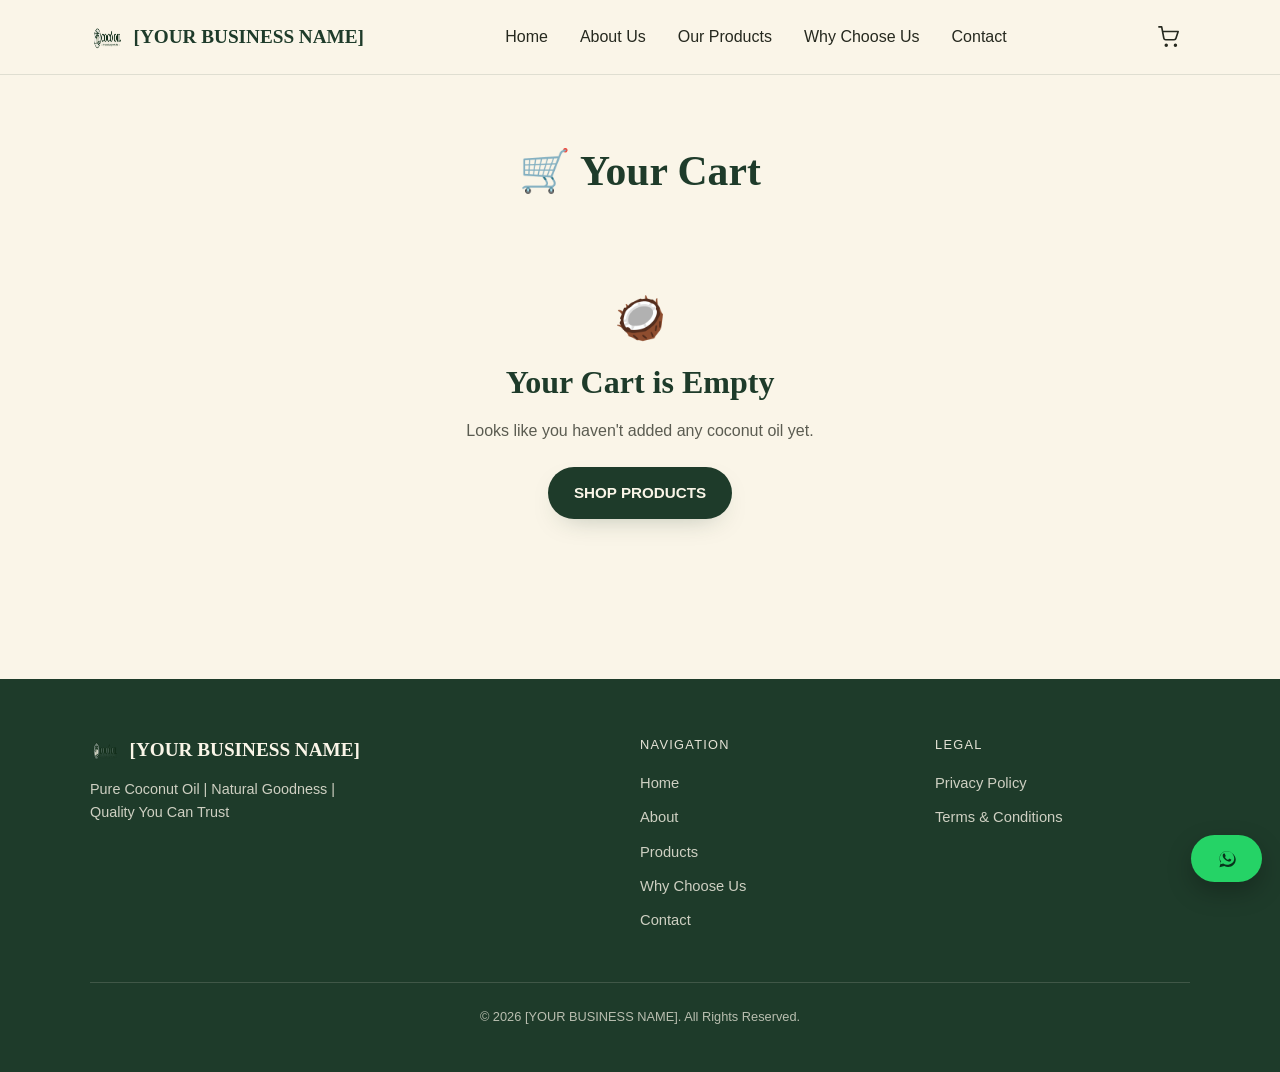
<file: coconut-oil-website/cart.html>
<!DOCTYPE html>
<html lang="en">
<head>
<meta charset="UTF-8">
<meta name="viewport" content="width=device-width, initial-scale=1">
<title>Your Cart | [YOUR BUSINESS NAME]</title>
<link rel="icon" href="images/logo.png">
<link rel="stylesheet" href="css/style.css">
</head>
<body>

<header class="site-header">
  <div class="container header-inner">
    <a href="index.html" class="logo-link">
      <img src="images/logo.png" alt="">
      <span data-business="name">[YOUR BUSINESS NAME]</span>
    </a>
    <nav class="main-nav" aria-label="Primary">
      <a href="index.html#home">Home</a>
      <a href="index.html#about">About Us</a>
      <a href="index.html#products">Our Products</a>
      <a href="index.html#why">Why Choose Us</a>
      <a href="contact.html">Contact</a>
    </nav>
    <div class="header-actions">
      <a href="cart.html" class="icon-btn" aria-label="View cart">
        <svg width="22" height="22" viewBox="0 0 24 24" fill="none" stroke="currentColor" stroke-width="1.8" stroke-linecap="round" stroke-linejoin="round" aria-hidden="true"><circle cx="9" cy="21" r="1"/><circle cx="19" cy="21" r="1"/><path d="M1 1h3l2.4 12.4a2 2 0 0 0 2 1.6h9.2a2 2 0 0 0 2-1.6L22 6H6"/></svg>
        <span class="cart-badge hidden" id="cartBadge">0</span>
      </a>
      <button class="icon-btn menu-toggle" id="menuToggle" aria-label="Open menu" aria-expanded="false">
        <svg width="22" height="22" viewBox="0 0 24 24" fill="none" stroke="currentColor" stroke-width="1.8" stroke-linecap="round" aria-hidden="true"><line x1="3" y1="6" x2="21" y2="6"/><line x1="3" y1="12" x2="21" y2="12"/><line x1="3" y1="18" x2="21" y2="18"/></svg>
      </button>
    </div>
  </div>
  <nav class="mobile-nav" id="mobileNav" aria-label="Mobile">
    <a href="index.html#home">Home</a>
    <a href="index.html#about">About Us</a>
    <a href="index.html#products">Our Products</a>
    <a href="index.html#why">Why Choose Us</a>
    <a href="contact.html">Contact</a>
  </nav>
</header>

<main class="section">
  <div class="container">
    <div class="section-heading" style="margin-bottom:2rem;">
      <h1>🛒 Your Cart</h1>
    </div>

    <!-- Shown when the cart has no items. js/cart.js toggles this. -->
    <div id="emptyCart" class="empty-state" style="display:none;">
      <div class="icon" aria-hidden="true">🥥</div>
      <h2>Your Cart is Empty</h2>
      <p>Looks like you haven't added any coconut oil yet.</p>
      <a href="index.html#products" class="btn btn-primary">SHOP PRODUCTS</a>
    </div>

    <!-- Shown when the cart has items. js/cart.js fills #cartItems and the totals. -->
    <div id="cartContent" class="cart-layout" style="display:none;">
      <div id="cartItems"></div>
      <div class="summary-card">
        <div class="summary-row"><span>Subtotal</span><span id="cartSubtotal">₹0</span></div>
        <div class="summary-row"><span>Delivery</span><span id="cartDelivery">₹0</span></div>
        <div class="summary-row total"><span>Total</span><span id="cartTotal">₹0</span></div>
        <a href="checkout.html" class="btn btn-primary btn-block" style="margin-top:1.25rem;">PROCEED TO ORDER</a>
      </div>
    </div>
  </div>
</main>

<footer class="site-footer">
  <div class="container">
    <div class="footer-grid">
      <div>
        <div class="footer-logo"><img src="images/logo.png" alt=""><span data-business="name">[YOUR BUSINESS NAME]</span></div>
        <p class="footer-tagline">Pure Coconut Oil | Natural Goodness | Quality You Can Trust</p>
        <div class="footer-social"></div>
      </div>
      <div>
        <p class="footer-heading">Navigation</p>
        <ul class="footer-links">
          <li><a href="index.html#home">Home</a></li>
          <li><a href="index.html#about">About</a></li>
          <li><a href="index.html#products">Products</a></li>
          <li><a href="index.html#why">Why Choose Us</a></li>
          <li><a href="contact.html">Contact</a></li>
        </ul>
      </div>
      <div>
        <p class="footer-heading">Legal</p>
        <ul class="footer-links">
          <li><a href="privacy-policy.html">Privacy Policy</a></li>
          <li><a href="terms.html">Terms &amp; Conditions</a></li>
        </ul>
      </div>
    </div>
    <p class="footer-bottom">© <span data-current-year></span> <span data-business="name">[YOUR BUSINESS NAME]</span>. All Rights Reserved.</p>
  </div>
</footer>

<button class="btn btn-whatsapp fab-whatsapp" data-whatsapp-generic aria-label="Chat with us on WhatsApp">
  <svg width="20" height="20" viewBox="0 0 32 32" fill="currentColor" aria-hidden="true"><path d="M16 3C9.4 3 4 8.4 4 15c0 2.4.7 4.6 1.9 6.5L4 29l7.7-1.8c1.9 1 4 1.6 6.3 1.6 6.6 0 12-5.4 12-12S22.6 3 16 3zm0 22c-2 0-3.9-.6-5.5-1.6l-.4-.2-4.6 1.1 1.1-4.4-.3-.4C5.2 17.9 4.5 16 4.5 15c0-6.3 5.2-11.5 11.5-11.5S27.5 8.7 27.5 15 22.3 25 16 25zm6.3-8.4c-.3-.2-2-1-2.3-1.1-.3-.1-.5-.2-.8.2-.2.3-.9 1.1-1.1 1.3-.2.2-.4.3-.7.1-.3-.2-1.4-.5-2.7-1.6-1-.9-1.7-2-1.9-2.3-.2-.3 0-.5.2-.7.2-.2.3-.4.5-.6.2-.2.2-.4.3-.6.1-.2 0-.5 0-.7-.1-.2-.8-2-1.1-2.7-.3-.7-.6-.6-.8-.6h-.7c-.2 0-.6.1-.9.4-.3.3-1.2 1.2-1.2 2.9s1.2 3.4 1.4 3.6c.2.3 2.4 3.7 5.8 5.1.8.3 1.4.6 1.9.7.8.3 1.5.2 2.1.1.6-.1 2-.8 2.2-1.6.3-.8.3-1.5.2-1.6-.1-.2-.3-.3-.6-.4z"/></svg>
  <span class="visually-hidden">WhatsApp Us</span>
</button>

<div class="toast" id="toast" role="status" aria-live="polite"></div>

<script src="js/products.js"></script>
<script src="js/cart.js"></script>
<script src="js/main.js"></script>
</body>
</html>
</file>
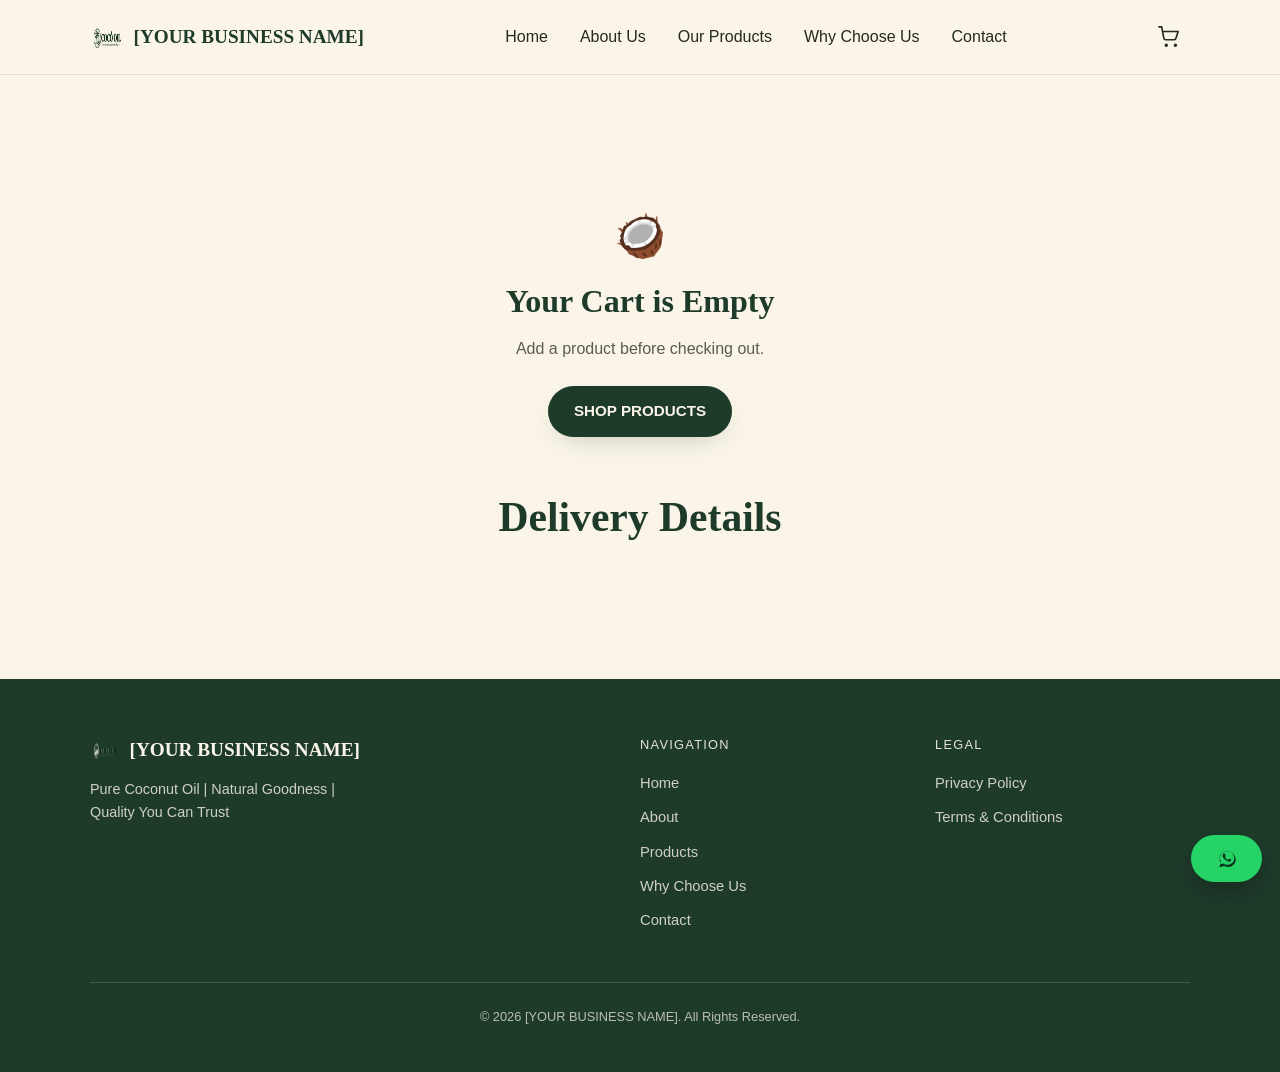
<file: coconut-oil-website/checkout.html>
<!DOCTYPE html>
<html lang="en">
<head>
<meta charset="UTF-8">
<meta name="viewport" content="width=device-width, initial-scale=1">
<title>Checkout | [YOUR BUSINESS NAME]</title>
<link rel="icon" href="images/logo.png">
<link rel="stylesheet" href="css/style.css">
</head>
<body>

<header class="site-header">
  <div class="container header-inner">
    <a href="index.html" class="logo-link">
      <img src="images/logo.png" alt="">
      <span data-business="name">[YOUR BUSINESS NAME]</span>
    </a>
    <nav class="main-nav" aria-label="Primary">
      <a href="index.html#home">Home</a>
      <a href="index.html#about">About Us</a>
      <a href="index.html#products">Our Products</a>
      <a href="index.html#why">Why Choose Us</a>
      <a href="contact.html">Contact</a>
    </nav>
    <div class="header-actions">
      <a href="cart.html" class="icon-btn" aria-label="View cart">
        <svg width="22" height="22" viewBox="0 0 24 24" fill="none" stroke="currentColor" stroke-width="1.8" stroke-linecap="round" stroke-linejoin="round" aria-hidden="true"><circle cx="9" cy="21" r="1"/><circle cx="19" cy="21" r="1"/><path d="M1 1h3l2.4 12.4a2 2 0 0 0 2 1.6h9.2a2 2 0 0 0 2-1.6L22 6H6"/></svg>
        <span class="cart-badge hidden" id="cartBadge">0</span>
      </a>
      <button class="icon-btn menu-toggle" id="menuToggle" aria-label="Open menu" aria-expanded="false">
        <svg width="22" height="22" viewBox="0 0 24 24" fill="none" stroke="currentColor" stroke-width="1.8" stroke-linecap="round" aria-hidden="true"><line x1="3" y1="6" x2="21" y2="6"/><line x1="3" y1="12" x2="21" y2="12"/><line x1="3" y1="18" x2="21" y2="18"/></svg>
      </button>
    </div>
  </div>
  <nav class="mobile-nav" id="mobileNav" aria-label="Mobile">
    <a href="index.html#home">Home</a>
    <a href="index.html#about">About Us</a>
    <a href="index.html#products">Our Products</a>
    <a href="index.html#why">Why Choose Us</a>
    <a href="contact.html">Contact</a>
  </nav>
</header>

<main class="section">
  <div class="container" style="max-width:640px;">

    <!-- Shown if someone reaches checkout with an empty cart -->
    <div id="checkoutEmptyNotice" class="empty-state" style="display:none;">
      <div class="icon" aria-hidden="true">🥥</div>
      <h2>Your Cart is Empty</h2>
      <p>Add a product before checking out.</p>
      <a href="index.html#products" class="btn btn-primary">SHOP PRODUCTS</a>
    </div>

    <div class="section-heading" style="margin-bottom:2rem;">
      <h1>Delivery Details</h1>
    </div>

    <form id="checkoutForm" novalidate class="form-grid">
      <div class="field" data-field="name">
        <label for="cf-name">Name</label>
        <input id="cf-name" name="name" type="text" autocomplete="name">
        <p class="error-message">Please enter your name.</p>
      </div>

      <div class="form-row-2">
        <div class="field" data-field="mobile">
          <label for="cf-mobile">Mobile Number</label>
          <input id="cf-mobile" name="mobile" type="tel" inputmode="numeric" autocomplete="tel">
          <p class="error-message">Enter a valid 10-digit mobile number.</p>
        </div>
        <div class="field" data-field="whatsapp">
          <label for="cf-whatsapp">WhatsApp Number</label>
          <input id="cf-whatsapp" name="whatsapp" type="tel" inputmode="numeric" autocomplete="tel" placeholder="Same as mobile, if applicable">
          <p class="error-message">Enter a valid WhatsApp number.</p>
        </div>
      </div>

      <div class="field" data-field="address">
        <label for="cf-address">Address</label>
        <textarea id="cf-address" name="address" rows="2" autocomplete="street-address"></textarea>
        <p class="error-message">Please enter your delivery address.</p>
      </div>

      <div class="form-row-2">
        <div class="field" data-field="city">
          <label for="cf-city">City</label>
          <input id="cf-city" name="city" type="text" autocomplete="address-level2">
          <p class="error-message">Please enter your city.</p>
        </div>
        <div class="field" data-field="pin">
          <label for="cf-pin">PIN Code</label>
          <input id="cf-pin" name="pin" type="text" inputmode="numeric" autocomplete="postal-code">
          <p class="error-message">Enter a valid 6-digit PIN code.</p>
        </div>
      </div>

      <div class="field" data-field="note">
        <label for="cf-note">Additional Note (optional)</label>
        <textarea id="cf-note" name="note" rows="2"></textarea>
      </div>

      <button type="submit" class="btn btn-whatsapp btn-block">💬 PLACE ORDER ON WHATSAPP</button>
    </form>

    <!-- Shown after the WhatsApp link has been opened -->
    <div id="checkoutSuccess" class="success-state" style="display:none;">
      <div class="icon" aria-hidden="true">🥥</div>
      <h2>Order Ready!</h2>
      <p>Your order details have been prepared in WhatsApp. Please press Send to submit your order.</p>
      <a href="index.html#products" class="btn btn-primary">BACK TO SHOP</a>
    </div>

  </div>
</main>

<footer class="site-footer">
  <div class="container">
    <div class="footer-grid">
      <div>
        <div class="footer-logo"><img src="images/logo.png" alt=""><span data-business="name">[YOUR BUSINESS NAME]</span></div>
        <p class="footer-tagline">Pure Coconut Oil | Natural Goodness | Quality You Can Trust</p>
        <div class="footer-social"></div>
      </div>
      <div>
        <p class="footer-heading">Navigation</p>
        <ul class="footer-links">
          <li><a href="index.html#home">Home</a></li>
          <li><a href="index.html#about">About</a></li>
          <li><a href="index.html#products">Products</a></li>
          <li><a href="index.html#why">Why Choose Us</a></li>
          <li><a href="contact.html">Contact</a></li>
        </ul>
      </div>
      <div>
        <p class="footer-heading">Legal</p>
        <ul class="footer-links">
          <li><a href="privacy-policy.html">Privacy Policy</a></li>
          <li><a href="terms.html">Terms &amp; Conditions</a></li>
        </ul>
      </div>
    </div>
    <p class="footer-bottom">© <span data-current-year></span> <span data-business="name">[YOUR BUSINESS NAME]</span>. All Rights Reserved.</p>
  </div>
</footer>

<button class="btn btn-whatsapp fab-whatsapp" data-whatsapp-generic aria-label="Chat with us on WhatsApp">
  <svg width="20" height="20" viewBox="0 0 32 32" fill="currentColor" aria-hidden="true"><path d="M16 3C9.4 3 4 8.4 4 15c0 2.4.7 4.6 1.9 6.5L4 29l7.7-1.8c1.9 1 4 1.6 6.3 1.6 6.6 0 12-5.4 12-12S22.6 3 16 3zm0 22c-2 0-3.9-.6-5.5-1.6l-.4-.2-4.6 1.1 1.1-4.4-.3-.4C5.2 17.9 4.5 16 4.5 15c0-6.3 5.2-11.5 11.5-11.5S27.5 8.7 27.5 15 22.3 25 16 25zm6.3-8.4c-.3-.2-2-1-2.3-1.1-.3-.1-.5-.2-.8.2-.2.3-.9 1.1-1.1 1.3-.2.2-.4.3-.7.1-.3-.2-1.4-.5-2.7-1.6-1-.9-1.7-2-1.9-2.3-.2-.3 0-.5.2-.7.2-.2.3-.4.5-.6.2-.2.2-.4.3-.6.1-.2 0-.5 0-.7-.1-.2-.8-2-1.1-2.7-.3-.7-.6-.6-.8-.6h-.7c-.2 0-.6.1-.9.4-.3.3-1.2 1.2-1.2 2.9s1.2 3.4 1.4 3.6c.2.3 2.4 3.7 5.8 5.1.8.3 1.4.6 1.9.7.8.3 1.5.2 2.1.1.6-.1 2-.8 2.2-1.6.3-.8.3-1.5.2-1.6-.1-.2-.3-.3-.6-.4z"/></svg>
  <span class="visually-hidden">WhatsApp Us</span>
</button>

<div class="toast" id="toast" role="status" aria-live="polite"></div>

<script src="js/products.js"></script>
<script src="js/cart.js"></script>
<script src="js/main.js"></script>
<script src="js/checkout.js"></script>
</body>
</html>
</file>
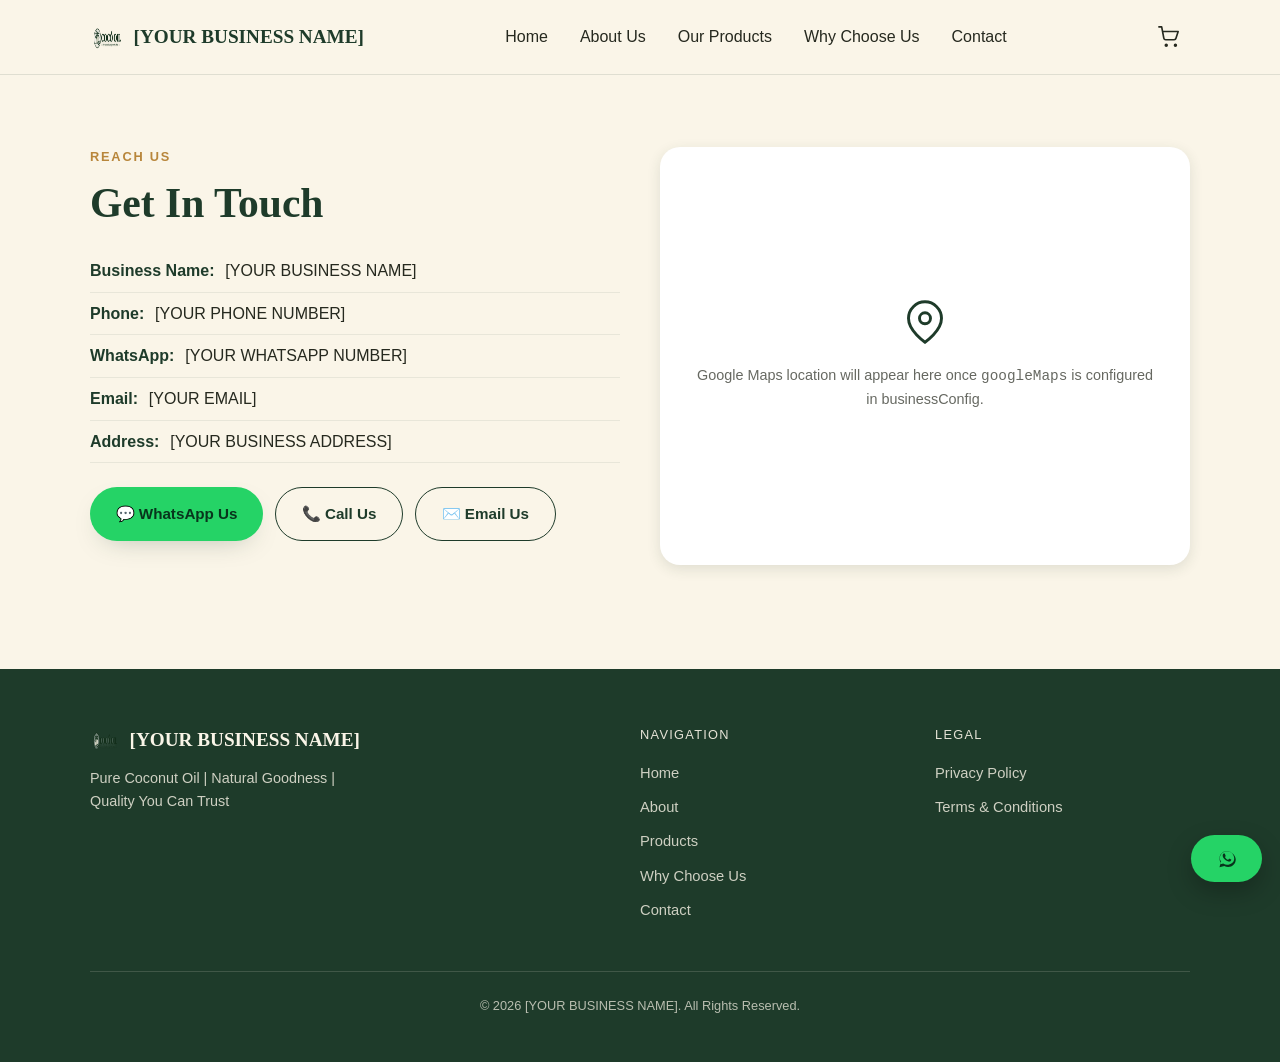
<file: coconut-oil-website/contact.html>
<!DOCTYPE html>
<html lang="en">
<head>
<meta charset="UTF-8">
<meta name="viewport" content="width=device-width, initial-scale=1">
<title>Contact Us | [YOUR BUSINESS NAME]</title>
<meta name="description" content="Get in touch with us to ask about our pure coconut oil or to place an order.">
<link rel="icon" href="images/logo.png">
<link rel="stylesheet" href="css/style.css">
</head>
<body>

<header class="site-header">
  <div class="container header-inner">
    <a href="index.html" class="logo-link">
      <img src="images/logo.png" alt="">
      <span data-business="name">[YOUR BUSINESS NAME]</span>
    </a>
    <nav class="main-nav" aria-label="Primary">
      <a href="index.html#home">Home</a>
      <a href="index.html#about">About Us</a>
      <a href="index.html#products">Our Products</a>
      <a href="index.html#why">Why Choose Us</a>
      <a href="contact.html">Contact</a>
    </nav>
    <div class="header-actions">
      <a href="cart.html" class="icon-btn" aria-label="View cart">
        <svg width="22" height="22" viewBox="0 0 24 24" fill="none" stroke="currentColor" stroke-width="1.8" stroke-linecap="round" stroke-linejoin="round" aria-hidden="true"><circle cx="9" cy="21" r="1"/><circle cx="19" cy="21" r="1"/><path d="M1 1h3l2.4 12.4a2 2 0 0 0 2 1.6h9.2a2 2 0 0 0 2-1.6L22 6H6"/></svg>
        <span class="cart-badge hidden" id="cartBadge">0</span>
      </a>
      <button class="icon-btn menu-toggle" id="menuToggle" aria-label="Open menu" aria-expanded="false">
        <svg width="22" height="22" viewBox="0 0 24 24" fill="none" stroke="currentColor" stroke-width="1.8" stroke-linecap="round" aria-hidden="true"><line x1="3" y1="6" x2="21" y2="6"/><line x1="3" y1="12" x2="21" y2="12"/><line x1="3" y1="18" x2="21" y2="18"/></svg>
      </button>
    </div>
  </div>
  <nav class="mobile-nav" id="mobileNav" aria-label="Mobile">
    <a href="index.html#home">Home</a>
    <a href="index.html#about">About Us</a>
    <a href="index.html#products">Our Products</a>
    <a href="index.html#why">Why Choose Us</a>
    <a href="contact.html">Contact</a>
  </nav>
</header>

<main class="section">
  <div class="container contact-grid">
    <div>
      <span class="hero-eyebrow">Reach Us</span>
      <h1>Get In Touch</h1>
      <ul class="contact-list">
        <li><strong>Business Name:</strong> <span data-business="name">[YOUR BUSINESS NAME]</span></li>
        <li><strong>Phone:</strong> <span data-business="phone">[YOUR PHONE NUMBER]</span></li>
        <li><strong>WhatsApp:</strong> <span data-business="whatsapp">[YOUR WHATSAPP NUMBER]</span></li>
        <li><strong>Email:</strong> <span data-business="email">[YOUR EMAIL]</span></li>
        <li><strong>Address:</strong> <span data-business="address">[YOUR BUSINESS ADDRESS]</span></li>
      </ul>
      <div class="contact-actions">
        <button class="btn btn-whatsapp" data-whatsapp-generic>💬 WhatsApp Us</button>
        <a class="btn btn-outline" href="#" data-business-link="phone">📞 Call Us</a>
        <a class="btn btn-outline" href="#" data-business-link="email">✉️ Email Us</a>
      </div>
      <div class="social-links"></div>
    </div>
    <div class="map-placeholder">
      <div>
        <svg width="44" height="44" viewBox="0 0 24 24" fill="none" stroke="currentColor" stroke-width="1.6" style="color:var(--primary-green); margin:0 auto 0.75rem auto;" aria-hidden="true"><path d="M21 10c0 7-9 13-9 13s-9-6-9-13a9 9 0 0 1 18 0Z"/><circle cx="12" cy="10" r="3"/></svg>
        <p>Google Maps location will appear here once <code>googleMaps</code> is configured in businessConfig.</p>
      </div>
    </div>
  </div>
</main>

<footer class="site-footer">
  <div class="container">
    <div class="footer-grid">
      <div>
        <div class="footer-logo"><img src="images/logo.png" alt=""><span data-business="name">[YOUR BUSINESS NAME]</span></div>
        <p class="footer-tagline">Pure Coconut Oil | Natural Goodness | Quality You Can Trust</p>
        <div class="footer-social"></div>
      </div>
      <div>
        <p class="footer-heading">Navigation</p>
        <ul class="footer-links">
          <li><a href="index.html#home">Home</a></li>
          <li><a href="index.html#about">About</a></li>
          <li><a href="index.html#products">Products</a></li>
          <li><a href="index.html#why">Why Choose Us</a></li>
          <li><a href="contact.html">Contact</a></li>
        </ul>
      </div>
      <div>
        <p class="footer-heading">Legal</p>
        <ul class="footer-links">
          <li><a href="privacy-policy.html">Privacy Policy</a></li>
          <li><a href="terms.html">Terms &amp; Conditions</a></li>
        </ul>
      </div>
    </div>
    <p class="footer-bottom">© <span data-current-year></span> <span data-business="name">[YOUR BUSINESS NAME]</span>. All Rights Reserved.</p>
  </div>
</footer>

<button class="btn btn-whatsapp fab-whatsapp" data-whatsapp-generic aria-label="Chat with us on WhatsApp">
  <svg width="20" height="20" viewBox="0 0 32 32" fill="currentColor" aria-hidden="true"><path d="M16 3C9.4 3 4 8.4 4 15c0 2.4.7 4.6 1.9 6.5L4 29l7.7-1.8c1.9 1 4 1.6 6.3 1.6 6.6 0 12-5.4 12-12S22.6 3 16 3zm0 22c-2 0-3.9-.6-5.5-1.6l-.4-.2-4.6 1.1 1.1-4.4-.3-.4C5.2 17.9 4.5 16 4.5 15c0-6.3 5.2-11.5 11.5-11.5S27.5 8.7 27.5 15 22.3 25 16 25zm6.3-8.4c-.3-.2-2-1-2.3-1.1-.3-.1-.5-.2-.8.2-.2.3-.9 1.1-1.1 1.3-.2.2-.4.3-.7.1-.3-.2-1.4-.5-2.7-1.6-1-.9-1.7-2-1.9-2.3-.2-.3 0-.5.2-.7.2-.2.3-.4.5-.6.2-.2.2-.4.3-.6.1-.2 0-.5 0-.7-.1-.2-.8-2-1.1-2.7-.3-.7-.6-.6-.8-.6h-.7c-.2 0-.6.1-.9.4-.3.3-1.2 1.2-1.2 2.9s1.2 3.4 1.4 3.6c.2.3 2.4 3.7 5.8 5.1.8.3 1.4.6 1.9.7.8.3 1.5.2 2.1.1.6-.1 2-.8 2.2-1.6.3-.8.3-1.5.2-1.6-.1-.2-.3-.3-.6-.4z"/></svg>
  <span class="visually-hidden">WhatsApp Us</span>
</button>

<div class="toast" id="toast" role="status" aria-live="polite"></div>

<script src="js/products.js"></script>
<script src="js/cart.js"></script>
<script src="js/main.js"></script>
</body>
</html>
</file>
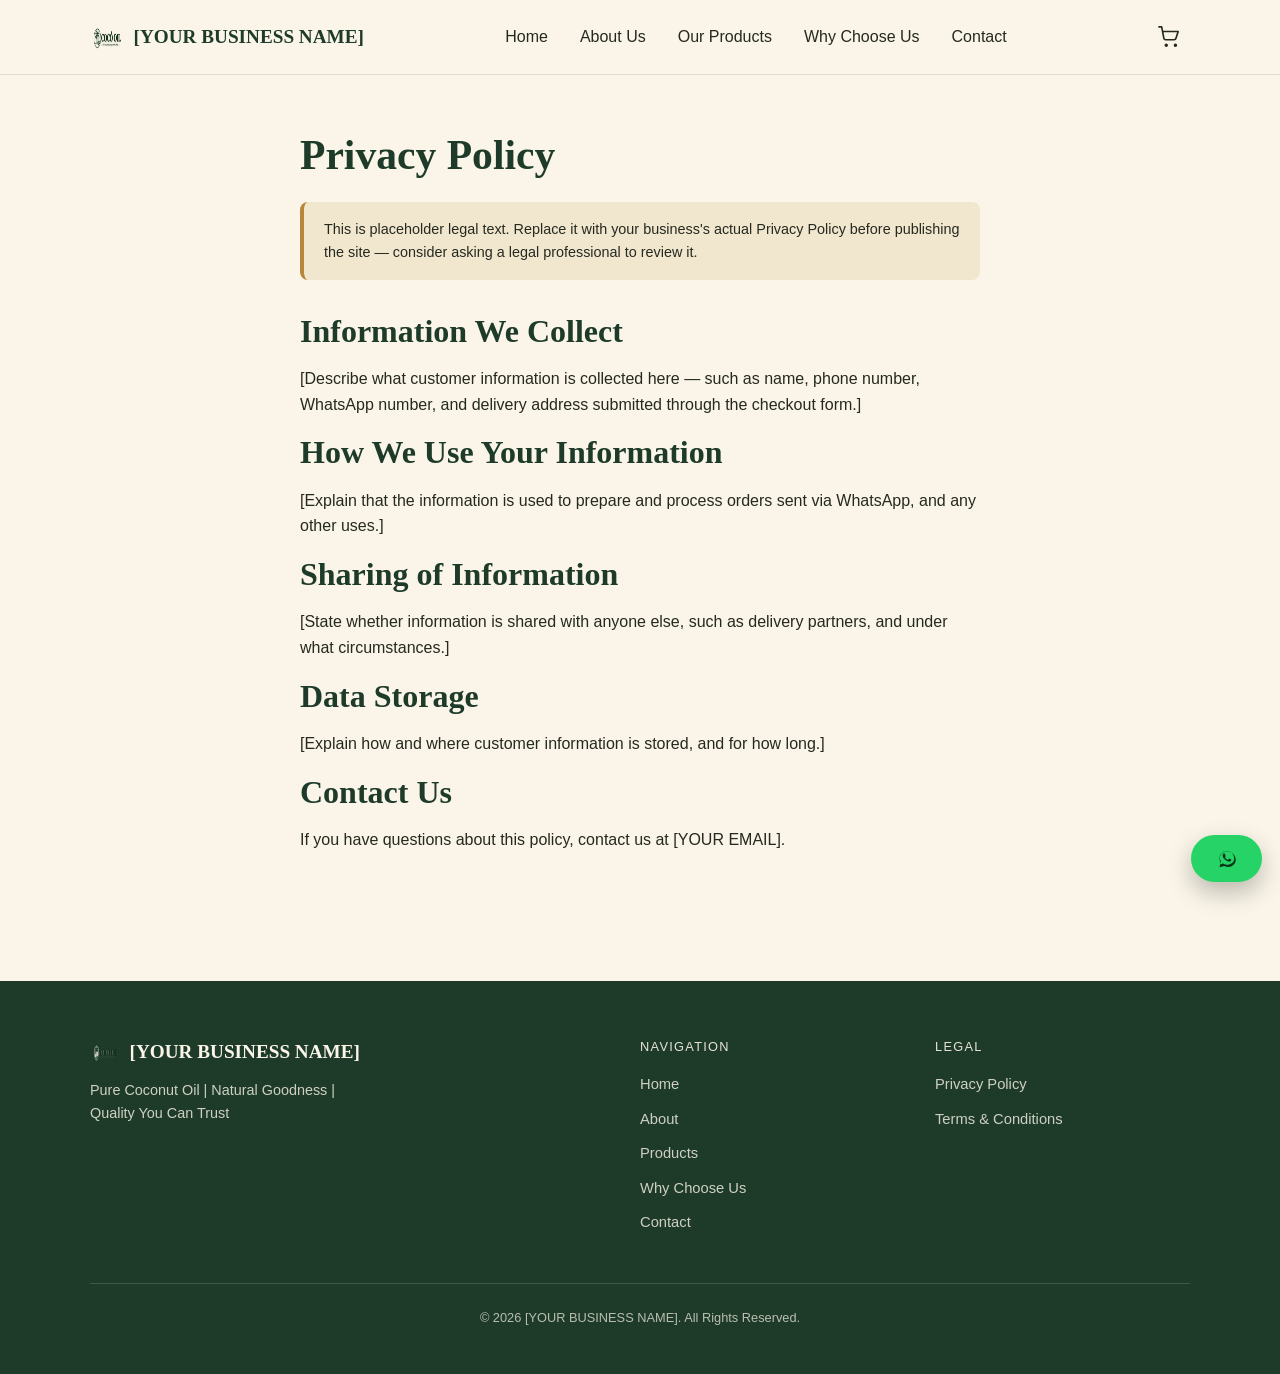
<file: coconut-oil-website/privacy-policy.html>
<!DOCTYPE html>
<html lang="en">
<head>
<meta charset="UTF-8">
<meta name="viewport" content="width=device-width, initial-scale=1">
<title>Privacy Policy | [YOUR BUSINESS NAME]</title>
<link rel="icon" href="images/logo.png">
<link rel="stylesheet" href="css/style.css">
</head>
<body>

<header class="site-header">
  <div class="container header-inner">
    <a href="index.html" class="logo-link">
      <img src="images/logo.png" alt="">
      <span data-business="name">[YOUR BUSINESS NAME]</span>
    </a>
    <nav class="main-nav" aria-label="Primary">
      <a href="index.html#home">Home</a>
      <a href="index.html#about">About Us</a>
      <a href="index.html#products">Our Products</a>
      <a href="index.html#why">Why Choose Us</a>
      <a href="contact.html">Contact</a>
    </nav>
    <div class="header-actions">
      <a href="cart.html" class="icon-btn" aria-label="View cart">
        <svg width="22" height="22" viewBox="0 0 24 24" fill="none" stroke="currentColor" stroke-width="1.8" stroke-linecap="round" stroke-linejoin="round" aria-hidden="true"><circle cx="9" cy="21" r="1"/><circle cx="19" cy="21" r="1"/><path d="M1 1h3l2.4 12.4a2 2 0 0 0 2 1.6h9.2a2 2 0 0 0 2-1.6L22 6H6"/></svg>
        <span class="cart-badge hidden" id="cartBadge">0</span>
      </a>
      <button class="icon-btn menu-toggle" id="menuToggle" aria-label="Open menu" aria-expanded="false">
        <svg width="22" height="22" viewBox="0 0 24 24" fill="none" stroke="currentColor" stroke-width="1.8" stroke-linecap="round" aria-hidden="true"><line x1="3" y1="6" x2="21" y2="6"/><line x1="3" y1="12" x2="21" y2="12"/><line x1="3" y1="18" x2="21" y2="18"/></svg>
      </button>
    </div>
  </div>
  <nav class="mobile-nav" id="mobileNav" aria-label="Mobile">
    <a href="index.html#home">Home</a>
    <a href="index.html#about">About Us</a>
    <a href="index.html#products">Our Products</a>
    <a href="index.html#why">Why Choose Us</a>
    <a href="contact.html">Contact</a>
  </nav>
</header>

<main class="legal-page">
  <div class="container" style="max-width:760px;">
    <h1>Privacy Policy</h1>
    <p class="placeholder-note">This is placeholder legal text. Replace it with your business's actual Privacy Policy before publishing the site — consider asking a legal professional to review it.</p>

    <h2>Information We Collect</h2>
    <p>[Describe what customer information is collected here — such as name, phone number, WhatsApp number, and delivery address submitted through the checkout form.]</p>

    <h2>How We Use Your Information</h2>
    <p>[Explain that the information is used to prepare and process orders sent via WhatsApp, and any other uses.]</p>

    <h2>Sharing of Information</h2>
    <p>[State whether information is shared with anyone else, such as delivery partners, and under what circumstances.]</p>

    <h2>Data Storage</h2>
    <p>[Explain how and where customer information is stored, and for how long.]</p>

    <h2>Contact Us</h2>
    <p>If you have questions about this policy, contact us at <span data-business="email">[YOUR EMAIL]</span>.</p>
  </div>
</main>

<footer class="site-footer">
  <div class="container">
    <div class="footer-grid">
      <div>
        <div class="footer-logo"><img src="images/logo.png" alt=""><span data-business="name">[YOUR BUSINESS NAME]</span></div>
        <p class="footer-tagline">Pure Coconut Oil | Natural Goodness | Quality You Can Trust</p>
        <div class="footer-social"></div>
      </div>
      <div>
        <p class="footer-heading">Navigation</p>
        <ul class="footer-links">
          <li><a href="index.html#home">Home</a></li>
          <li><a href="index.html#about">About</a></li>
          <li><a href="index.html#products">Products</a></li>
          <li><a href="index.html#why">Why Choose Us</a></li>
          <li><a href="contact.html">Contact</a></li>
        </ul>
      </div>
      <div>
        <p class="footer-heading">Legal</p>
        <ul class="footer-links">
          <li><a href="privacy-policy.html">Privacy Policy</a></li>
          <li><a href="terms.html">Terms &amp; Conditions</a></li>
        </ul>
      </div>
    </div>
    <p class="footer-bottom">© <span data-current-year></span> <span data-business="name">[YOUR BUSINESS NAME]</span>. All Rights Reserved.</p>
  </div>
</footer>

<button class="btn btn-whatsapp fab-whatsapp" data-whatsapp-generic aria-label="Chat with us on WhatsApp">
  <svg width="20" height="20" viewBox="0 0 32 32" fill="currentColor" aria-hidden="true"><path d="M16 3C9.4 3 4 8.4 4 15c0 2.4.7 4.6 1.9 6.5L4 29l7.7-1.8c1.9 1 4 1.6 6.3 1.6 6.6 0 12-5.4 12-12S22.6 3 16 3zm0 22c-2 0-3.9-.6-5.5-1.6l-.4-.2-4.6 1.1 1.1-4.4-.3-.4C5.2 17.9 4.5 16 4.5 15c0-6.3 5.2-11.5 11.5-11.5S27.5 8.7 27.5 15 22.3 25 16 25zm6.3-8.4c-.3-.2-2-1-2.3-1.1-.3-.1-.5-.2-.8.2-.2.3-.9 1.1-1.1 1.3-.2.2-.4.3-.7.1-.3-.2-1.4-.5-2.7-1.6-1-.9-1.7-2-1.9-2.3-.2-.3 0-.5.2-.7.2-.2.3-.4.5-.6.2-.2.2-.4.3-.6.1-.2 0-.5 0-.7-.1-.2-.8-2-1.1-2.7-.3-.7-.6-.6-.8-.6h-.7c-.2 0-.6.1-.9.4-.3.3-1.2 1.2-1.2 2.9s1.2 3.4 1.4 3.6c.2.3 2.4 3.7 5.8 5.1.8.3 1.4.6 1.9.7.8.3 1.5.2 2.1.1.6-.1 2-.8 2.2-1.6.3-.8.3-1.5.2-1.6-.1-.2-.3-.3-.6-.4z"/></svg>
  <span class="visually-hidden">WhatsApp Us</span>
</button>

<div class="toast" id="toast" role="status" aria-live="polite"></div>

<script src="js/products.js"></script>
<script src="js/cart.js"></script>
<script src="js/main.js"></script>
</body>
</html>
</file>
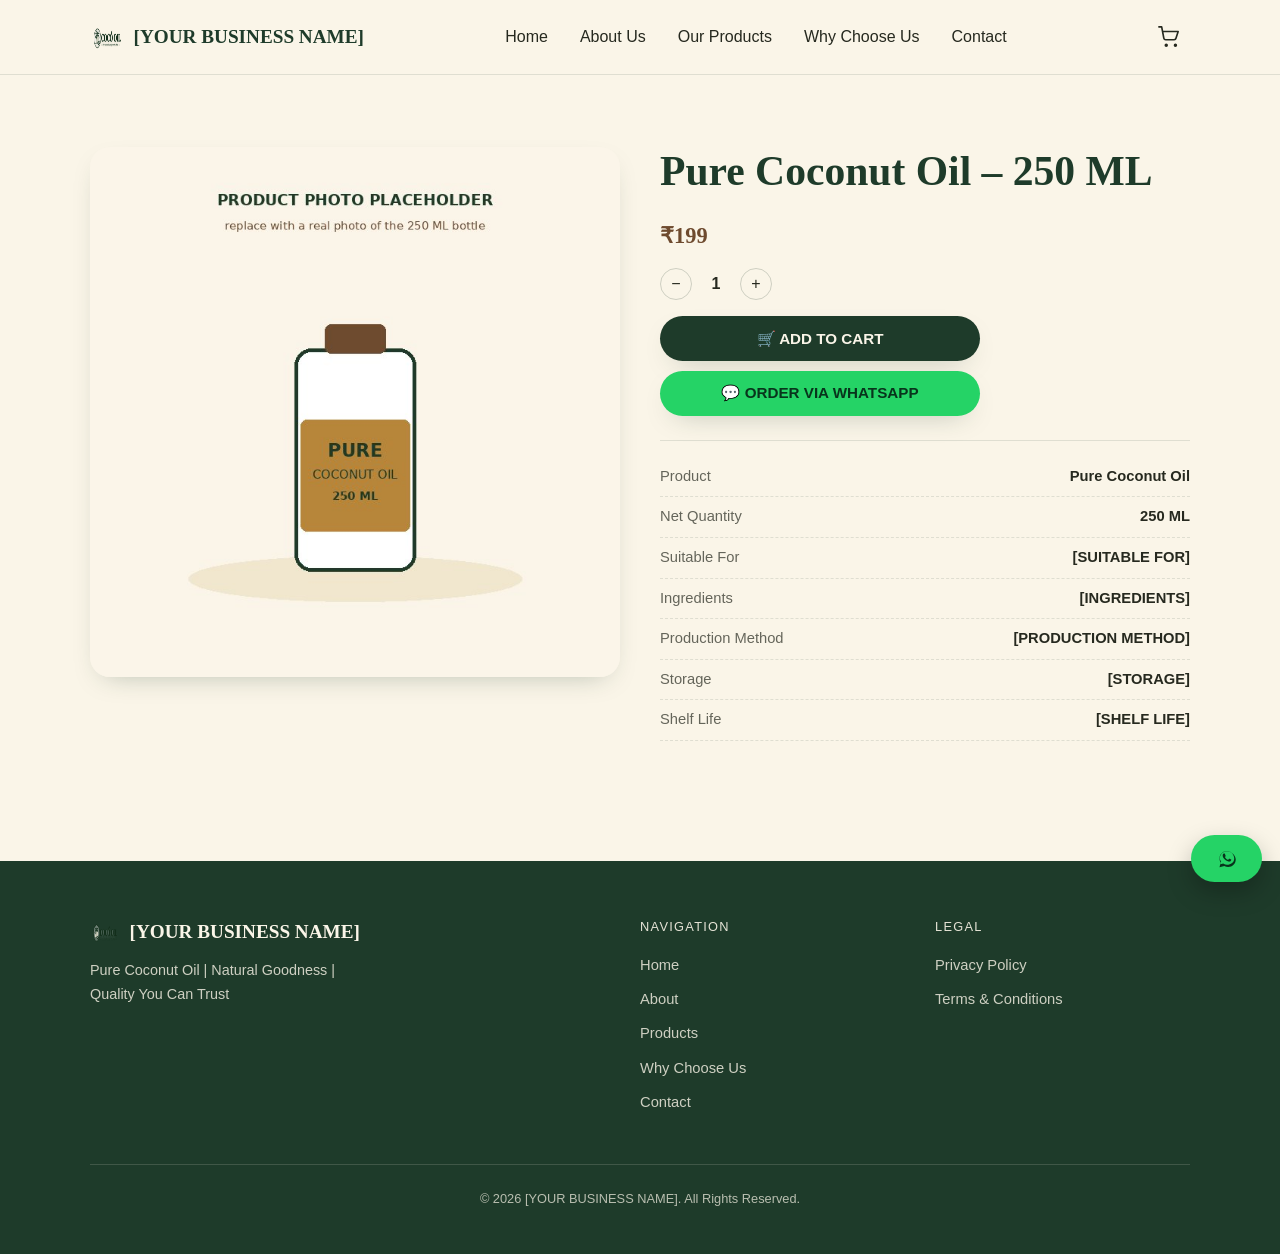
<file: coconut-oil-website/product.html>
<!DOCTYPE html>
<html lang="en">
<head>
<meta charset="UTF-8">
<meta name="viewport" content="width=device-width, initial-scale=1">
<title>Product Details | [YOUR BUSINESS NAME]</title>
<meta name="description" content="View details for our pure coconut oil, including net quantity, storage and shelf life.">
<link rel="icon" href="images/logo.png">
<link rel="stylesheet" href="css/style.css">
</head>
<body>

<header class="site-header">
  <div class="container header-inner">
    <a href="index.html" class="logo-link">
      <img src="images/logo.png" alt="">
      <span data-business="name">[YOUR BUSINESS NAME]</span>
    </a>
    <nav class="main-nav" aria-label="Primary">
      <a href="index.html#home">Home</a>
      <a href="index.html#about">About Us</a>
      <a href="index.html#products">Our Products</a>
      <a href="index.html#why">Why Choose Us</a>
      <a href="contact.html">Contact</a>
    </nav>
    <div class="header-actions">
      <a href="cart.html" class="icon-btn" aria-label="View cart">
        <svg width="22" height="22" viewBox="0 0 24 24" fill="none" stroke="currentColor" stroke-width="1.8" stroke-linecap="round" stroke-linejoin="round" aria-hidden="true"><circle cx="9" cy="21" r="1"/><circle cx="19" cy="21" r="1"/><path d="M1 1h3l2.4 12.4a2 2 0 0 0 2 1.6h9.2a2 2 0 0 0 2-1.6L22 6H6"/></svg>
        <span class="cart-badge hidden" id="cartBadge">0</span>
      </a>
      <button class="icon-btn menu-toggle" id="menuToggle" aria-label="Open menu" aria-expanded="false">
        <svg width="22" height="22" viewBox="0 0 24 24" fill="none" stroke="currentColor" stroke-width="1.8" stroke-linecap="round" aria-hidden="true"><line x1="3" y1="6" x2="21" y2="6"/><line x1="3" y1="12" x2="21" y2="12"/><line x1="3" y1="18" x2="21" y2="18"/></svg>
      </button>
    </div>
  </div>
  <nav class="mobile-nav" id="mobileNav" aria-label="Mobile">
    <a href="index.html#home">Home</a>
    <a href="index.html#about">About Us</a>
    <a href="index.html#products">Our Products</a>
    <a href="index.html#why">Why Choose Us</a>
    <a href="contact.html">Contact</a>
  </nav>
</header>

<main class="section">
  <div class="container">
    <!-- Filled in automatically by renderProductDetail() in js/main.js,
         based on the ?id= value in the page URL. -->
    <div id="productDetail" class="product-detail"></div>
  </div>
</main>

<footer class="site-footer">
  <div class="container">
    <div class="footer-grid">
      <div>
        <div class="footer-logo"><img src="images/logo.png" alt=""><span data-business="name">[YOUR BUSINESS NAME]</span></div>
        <p class="footer-tagline">Pure Coconut Oil | Natural Goodness | Quality You Can Trust</p>
        <div class="footer-social"></div>
      </div>
      <div>
        <p class="footer-heading">Navigation</p>
        <ul class="footer-links">
          <li><a href="index.html#home">Home</a></li>
          <li><a href="index.html#about">About</a></li>
          <li><a href="index.html#products">Products</a></li>
          <li><a href="index.html#why">Why Choose Us</a></li>
          <li><a href="contact.html">Contact</a></li>
        </ul>
      </div>
      <div>
        <p class="footer-heading">Legal</p>
        <ul class="footer-links">
          <li><a href="privacy-policy.html">Privacy Policy</a></li>
          <li><a href="terms.html">Terms &amp; Conditions</a></li>
        </ul>
      </div>
    </div>
    <p class="footer-bottom">© <span data-current-year></span> <span data-business="name">[YOUR BUSINESS NAME]</span>. All Rights Reserved.</p>
  </div>
</footer>

<button class="btn btn-whatsapp fab-whatsapp" data-whatsapp-generic aria-label="Chat with us on WhatsApp">
  <svg width="20" height="20" viewBox="0 0 32 32" fill="currentColor" aria-hidden="true"><path d="M16 3C9.4 3 4 8.4 4 15c0 2.4.7 4.6 1.9 6.5L4 29l7.7-1.8c1.9 1 4 1.6 6.3 1.6 6.6 0 12-5.4 12-12S22.6 3 16 3zm0 22c-2 0-3.9-.6-5.5-1.6l-.4-.2-4.6 1.1 1.1-4.4-.3-.4C5.2 17.9 4.5 16 4.5 15c0-6.3 5.2-11.5 11.5-11.5S27.5 8.7 27.5 15 22.3 25 16 25zm6.3-8.4c-.3-.2-2-1-2.3-1.1-.3-.1-.5-.2-.8.2-.2.3-.9 1.1-1.1 1.3-.2.2-.4.3-.7.1-.3-.2-1.4-.5-2.7-1.6-1-.9-1.7-2-1.9-2.3-.2-.3 0-.5.2-.7.2-.2.3-.4.5-.6.2-.2.2-.4.3-.6.1-.2 0-.5 0-.7-.1-.2-.8-2-1.1-2.7-.3-.7-.6-.6-.8-.6h-.7c-.2 0-.6.1-.9.4-.3.3-1.2 1.2-1.2 2.9s1.2 3.4 1.4 3.6c.2.3 2.4 3.7 5.8 5.1.8.3 1.4.6 1.9.7.8.3 1.5.2 2.1.1.6-.1 2-.8 2.2-1.6.3-.8.3-1.5.2-1.6-.1-.2-.3-.3-.6-.4z"/></svg>
  <span class="visually-hidden">WhatsApp Us</span>
</button>

<div class="toast" id="toast" role="status" aria-live="polite"></div>

<script src="js/products.js"></script>
<script src="js/cart.js"></script>
<script src="js/main.js"></script>
</body>
</html>
</file>
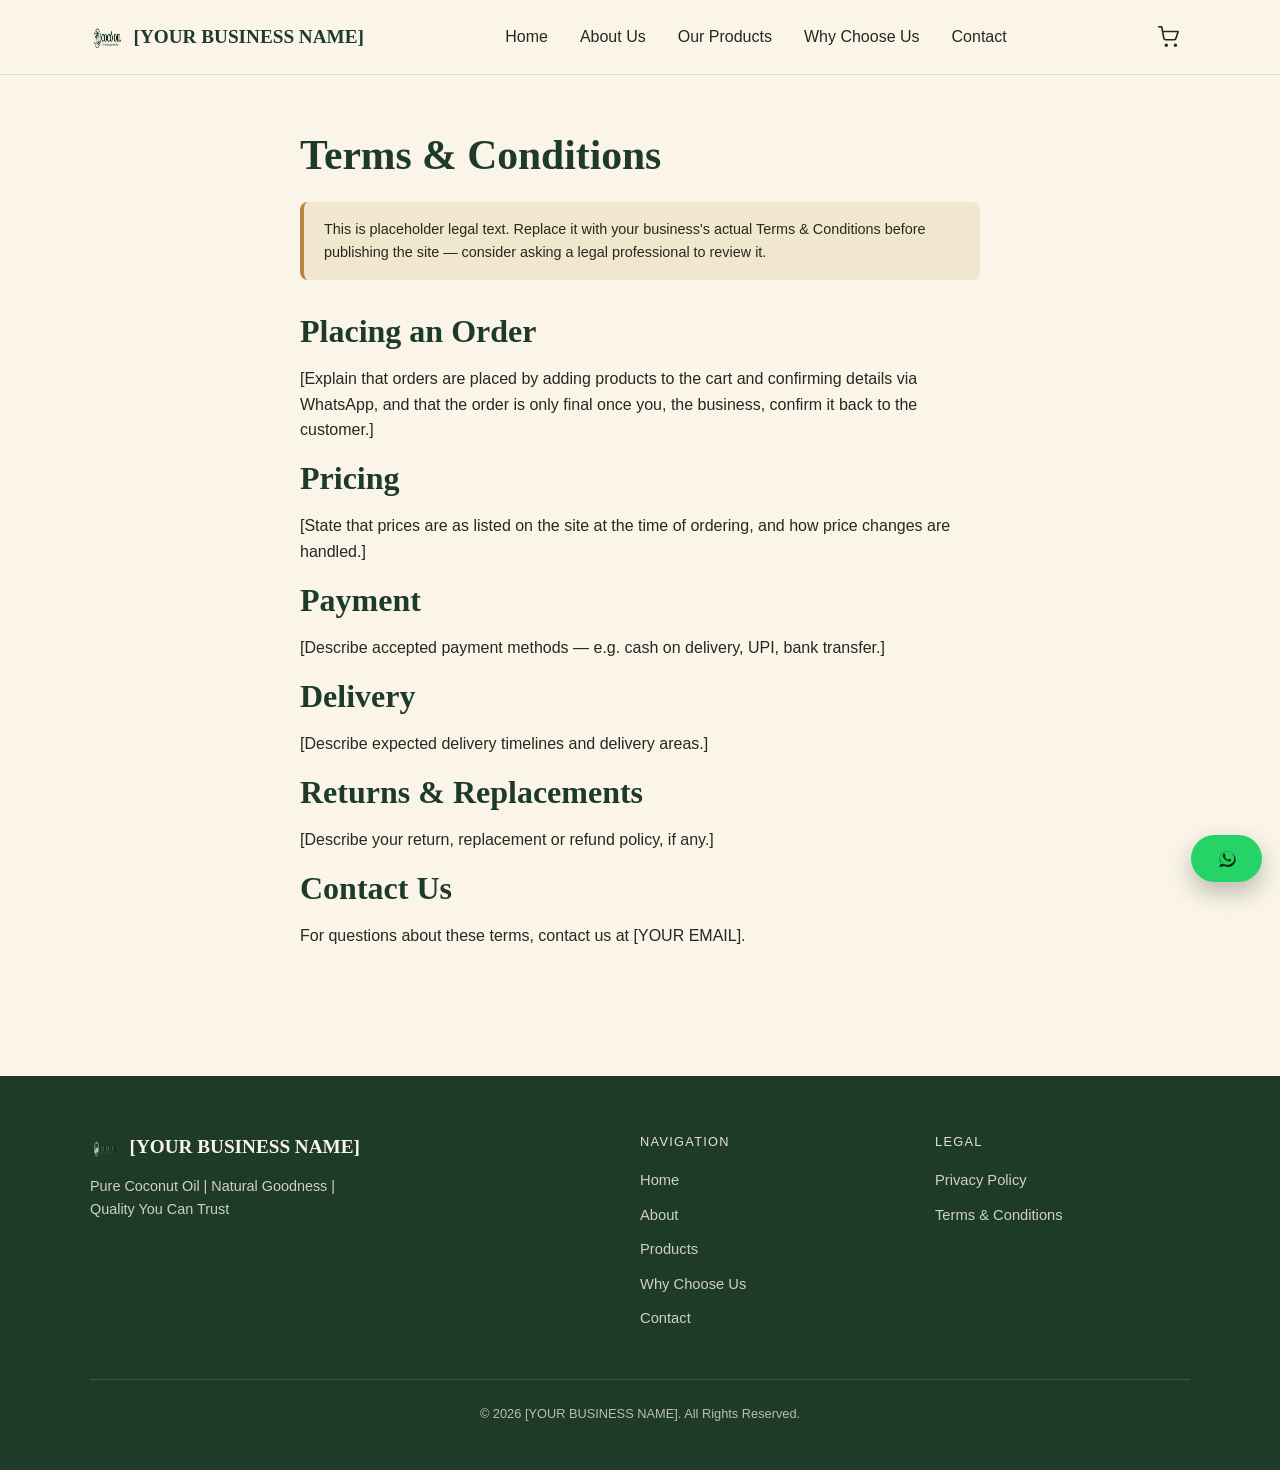
<file: coconut-oil-website/terms.html>
<!DOCTYPE html>
<html lang="en">
<head>
<meta charset="UTF-8">
<meta name="viewport" content="width=device-width, initial-scale=1">
<title>Terms &amp; Conditions | [YOUR BUSINESS NAME]</title>
<link rel="icon" href="images/logo.png">
<link rel="stylesheet" href="css/style.css">
</head>
<body>

<header class="site-header">
  <div class="container header-inner">
    <a href="index.html" class="logo-link">
      <img src="images/logo.png" alt="">
      <span data-business="name">[YOUR BUSINESS NAME]</span>
    </a>
    <nav class="main-nav" aria-label="Primary">
      <a href="index.html#home">Home</a>
      <a href="index.html#about">About Us</a>
      <a href="index.html#products">Our Products</a>
      <a href="index.html#why">Why Choose Us</a>
      <a href="contact.html">Contact</a>
    </nav>
    <div class="header-actions">
      <a href="cart.html" class="icon-btn" aria-label="View cart">
        <svg width="22" height="22" viewBox="0 0 24 24" fill="none" stroke="currentColor" stroke-width="1.8" stroke-linecap="round" stroke-linejoin="round" aria-hidden="true"><circle cx="9" cy="21" r="1"/><circle cx="19" cy="21" r="1"/><path d="M1 1h3l2.4 12.4a2 2 0 0 0 2 1.6h9.2a2 2 0 0 0 2-1.6L22 6H6"/></svg>
        <span class="cart-badge hidden" id="cartBadge">0</span>
      </a>
      <button class="icon-btn menu-toggle" id="menuToggle" aria-label="Open menu" aria-expanded="false">
        <svg width="22" height="22" viewBox="0 0 24 24" fill="none" stroke="currentColor" stroke-width="1.8" stroke-linecap="round" aria-hidden="true"><line x1="3" y1="6" x2="21" y2="6"/><line x1="3" y1="12" x2="21" y2="12"/><line x1="3" y1="18" x2="21" y2="18"/></svg>
      </button>
    </div>
  </div>
  <nav class="mobile-nav" id="mobileNav" aria-label="Mobile">
    <a href="index.html#home">Home</a>
    <a href="index.html#about">About Us</a>
    <a href="index.html#products">Our Products</a>
    <a href="index.html#why">Why Choose Us</a>
    <a href="contact.html">Contact</a>
  </nav>
</header>

<main class="legal-page">
  <div class="container" style="max-width:760px;">
    <h1>Terms &amp; Conditions</h1>
    <p class="placeholder-note">This is placeholder legal text. Replace it with your business's actual Terms &amp; Conditions before publishing the site — consider asking a legal professional to review it.</p>

    <h2>Placing an Order</h2>
    <p>[Explain that orders are placed by adding products to the cart and confirming details via WhatsApp, and that the order is only final once you, the business, confirm it back to the customer.]</p>

    <h2>Pricing</h2>
    <p>[State that prices are as listed on the site at the time of ordering, and how price changes are handled.]</p>

    <h2>Payment</h2>
    <p>[Describe accepted payment methods — e.g. cash on delivery, UPI, bank transfer.]</p>

    <h2>Delivery</h2>
    <p>[Describe expected delivery timelines and delivery areas.]</p>

    <h2>Returns &amp; Replacements</h2>
    <p>[Describe your return, replacement or refund policy, if any.]</p>

    <h2>Contact Us</h2>
    <p>For questions about these terms, contact us at <span data-business="email">[YOUR EMAIL]</span>.</p>
  </div>
</main>

<footer class="site-footer">
  <div class="container">
    <div class="footer-grid">
      <div>
        <div class="footer-logo"><img src="images/logo.png" alt=""><span data-business="name">[YOUR BUSINESS NAME]</span></div>
        <p class="footer-tagline">Pure Coconut Oil | Natural Goodness | Quality You Can Trust</p>
        <div class="footer-social"></div>
      </div>
      <div>
        <p class="footer-heading">Navigation</p>
        <ul class="footer-links">
          <li><a href="index.html#home">Home</a></li>
          <li><a href="index.html#about">About</a></li>
          <li><a href="index.html#products">Products</a></li>
          <li><a href="index.html#why">Why Choose Us</a></li>
          <li><a href="contact.html">Contact</a></li>
        </ul>
      </div>
      <div>
        <p class="footer-heading">Legal</p>
        <ul class="footer-links">
          <li><a href="privacy-policy.html">Privacy Policy</a></li>
          <li><a href="terms.html">Terms &amp; Conditions</a></li>
        </ul>
      </div>
    </div>
    <p class="footer-bottom">© <span data-current-year></span> <span data-business="name">[YOUR BUSINESS NAME]</span>. All Rights Reserved.</p>
  </div>
</footer>

<button class="btn btn-whatsapp fab-whatsapp" data-whatsapp-generic aria-label="Chat with us on WhatsApp">
  <svg width="20" height="20" viewBox="0 0 32 32" fill="currentColor" aria-hidden="true"><path d="M16 3C9.4 3 4 8.4 4 15c0 2.4.7 4.6 1.9 6.5L4 29l7.7-1.8c1.9 1 4 1.6 6.3 1.6 6.6 0 12-5.4 12-12S22.6 3 16 3zm0 22c-2 0-3.9-.6-5.5-1.6l-.4-.2-4.6 1.1 1.1-4.4-.3-.4C5.2 17.9 4.5 16 4.5 15c0-6.3 5.2-11.5 11.5-11.5S27.5 8.7 27.5 15 22.3 25 16 25zm6.3-8.4c-.3-.2-2-1-2.3-1.1-.3-.1-.5-.2-.8.2-.2.3-.9 1.1-1.1 1.3-.2.2-.4.3-.7.1-.3-.2-1.4-.5-2.7-1.6-1-.9-1.7-2-1.9-2.3-.2-.3 0-.5.2-.7.2-.2.3-.4.5-.6.2-.2.2-.4.3-.6.1-.2 0-.5 0-.7-.1-.2-.8-2-1.1-2.7-.3-.7-.6-.6-.8-.6h-.7c-.2 0-.6.1-.9.4-.3.3-1.2 1.2-1.2 2.9s1.2 3.4 1.4 3.6c.2.3 2.4 3.7 5.8 5.1.8.3 1.4.6 1.9.7.8.3 1.5.2 2.1.1.6-.1 2-.8 2.2-1.6.3-.8.3-1.5.2-1.6-.1-.2-.3-.3-.6-.4z"/></svg>
  <span class="visually-hidden">WhatsApp Us</span>
</button>

<div class="toast" id="toast" role="status" aria-live="polite"></div>

<script src="js/products.js"></script>
<script src="js/cart.js"></script>
<script src="js/main.js"></script>
</body>
</html>
</file>
<file: coconut-oil-website/css/style.css>
/* =====================================================================
   COCONUT OIL WEBSITE — MAIN STYLESHEET
   =====================================================================
   All colours live in the :root variables below. Change a value here
   and it updates everywhere on the site — no need to hunt through the
   file for individual colours.
   ===================================================================== */

:root {
  /* ---- Brand colours (edit these to re-theme the whole site) ---- */
  --primary-green: #1e3b2a;   /* deep coconut green — headings, buttons */
  --secondary-green: #3d6a4a; /* lighter green — hover states, leaves */
  --cream: #faf5e8;           /* main background */
  --beige: #f1e7cf;           /* alternate section background */
  --brown: #6e4a2e;           /* coconut brown — accents */
  --gold: #b8863b;            /* golden accent — labels, highlights */
  --text-dark: #26291f;       /* body text colour */
  --white: #ffffff;
  --whatsapp-green: #25d366;

  /* ---- Reusable values ---- */
  --radius-lg: 20px;
  --radius-md: 14px;
  --radius-sm: 8px;
  --shadow: 0 10px 28px -14px rgba(30, 59, 42, 0.35);
  --shadow-soft: 0 4px 14px rgba(30, 59, 42, 0.12);
  --max-width: 1180px;
  --header-height: 74px;
  --transition: 0.2s ease;
}

/* =====================================================================
   RESET & BASE STYLES
   ===================================================================== */
*, *::before, *::after { box-sizing: border-box; }

html {
  scroll-behavior: smooth;
  scroll-padding-top: calc(var(--header-height) + 16px);
}

body {
  margin: 0;
  font-family: -apple-system, "Segoe UI", Roboto, Helvetica, Arial, sans-serif;
  color: var(--text-dark);
  background-color: var(--cream);
  line-height: 1.6;
}

h1, h2, h3, h4 {
  font-family: Georgia, "Times New Roman", serif;
  color: var(--primary-green);
  line-height: 1.2;
  margin: 0 0 0.5em 0;
}

h1 { font-size: 2.6rem; }
h2 { font-size: 2rem; }
h3 { font-size: 1.25rem; }

p { margin: 0 0 1em 0; }

a { color: inherit; text-decoration: none; }

img { max-width: 100%; height: auto; display: block; }

button {
  font-family: inherit;
  cursor: pointer;
  border: none;
  background: none;
  color: inherit;
}

ul { list-style: none; margin: 0; padding: 0; }

/* Visible keyboard focus state everywhere on the site */
a:focus-visible,
button:focus-visible,
input:focus-visible,
textarea:focus-visible {
  outline: 3px solid var(--gold);
  outline-offset: 2px;
}

.container {
  max-width: var(--max-width);
  margin: 0 auto;
  padding: 0 1.25rem;
}

@media (min-width: 768px) {
  .container { padding: 0 2.5rem; }
}

.section {
  padding: 4.5rem 0;
}

.section--alt {
  background-color: var(--beige);
}

.section-heading {
  text-align: center;
  max-width: 560px;
  margin: 0 auto 3rem auto;
}

.section-heading .eyebrow {
  display: block;
  color: var(--gold);
  font-weight: 700;
  font-size: 0.8rem;
  letter-spacing: 0.14em;
  text-transform: uppercase;
  margin-bottom: 0.6rem;
}

/* =====================================================================
   BUTTONS
   ===================================================================== */
.btn {
  display: inline-flex;
  align-items: center;
  justify-content: center;
  gap: 0.5rem;
  padding: 0.85rem 1.6rem;
  border-radius: 999px;
  font-weight: 600;
  font-size: 0.95rem;
  transition: transform var(--transition), background-color var(--transition), box-shadow var(--transition);
  white-space: nowrap;
}

.btn:active { transform: scale(0.97); }

.btn-primary {
  background-color: var(--primary-green);
  color: var(--cream);
  box-shadow: var(--shadow);
}
.btn-primary:hover { background-color: var(--secondary-green); }

.btn-whatsapp {
  background-color: var(--whatsapp-green);
  color: #08341c;
  box-shadow: var(--shadow);
}
.btn-whatsapp:hover { filter: brightness(1.06); }

.btn-outline {
  border: 1.5px solid var(--primary-green);
  color: var(--primary-green);
  background: transparent;
}
.btn-outline:hover { background-color: var(--primary-green); color: var(--cream); }

.btn-block { width: 100%; }

.btn:disabled { opacity: 0.45; cursor: not-allowed; transform: none; }

/* =====================================================================
   HEADER / NAVIGATION
   ===================================================================== */
.site-header {
  position: sticky;
  top: 0;
  z-index: 100;
  background-color: rgba(250, 245, 232, 0.94);
  backdrop-filter: blur(6px);
  border-bottom: 1px solid rgba(30, 59, 42, 0.12);
}

.header-inner {
  display: flex;
  align-items: center;
  justify-content: space-between;
  height: var(--header-height);
}

.logo-link {
  display: flex;
  align-items: center;
  gap: 0.6rem;
  font-family: Georgia, serif;
  font-weight: 700;
  font-size: 1.2rem;
  color: var(--primary-green);
}

.logo-link img { width: 34px; height: 34px; }

.main-nav {
  display: none;
  align-items: center;
  gap: 2rem;
  font-weight: 500;
}

.main-nav a {
  position: relative;
  padding: 0.25rem 0;
}

.main-nav a::after {
  content: "";
  position: absolute;
  left: 0;
  bottom: -4px;
  width: 0;
  height: 2px;
  background-color: var(--gold);
  transition: width var(--transition);
}

.main-nav a:hover::after { width: 100%; }

.header-actions {
  display: flex;
  align-items: center;
  gap: 0.25rem;
}

.icon-btn {
  position: relative;
  display: inline-flex;
  align-items: center;
  justify-content: center;
  width: 42px;
  height: 42px;
  border-radius: 50%;
}
.icon-btn:hover { background-color: var(--beige); }

.cart-badge {
  position: absolute;
  top: -2px;
  right: -2px;
  background-color: var(--gold);
  color: var(--primary-green);
  font-size: 0.68rem;
  font-weight: 700;
  min-width: 19px;
  height: 19px;
  border-radius: 999px;
  display: flex;
  align-items: center;
  justify-content: center;
  padding: 0 4px;
}
.cart-badge.hidden { display: none; }

.menu-toggle { display: inline-flex; }

.mobile-nav {
  display: none;
  flex-direction: column;
  padding: 0.5rem 1.25rem 1.25rem 1.25rem;
  border-top: 1px solid rgba(30, 59, 42, 0.1);
}
.mobile-nav.open { display: flex; }
.mobile-nav a {
  padding: 0.8rem 0;
  font-weight: 500;
  border-bottom: 1px solid rgba(30, 59, 42, 0.08);
}

@media (min-width: 900px) {
  .main-nav { display: flex; }
  .menu-toggle { display: none; }
  .mobile-nav { display: none !important; }
}

.brand {
  display: flex;
  align-items: center;
  text-decoration: none;
}

.brand-logo {
  width: 220px;
  height: auto;
  display: block;
}

@media (max-width: 768px) {
  .brand-logo {
    width: 180px;
  }
}
/* =====================================================================
   HERO
   ===================================================================== */
.hero {
  padding: 3.5rem 0 4rem 0;
}

.hero-grid {
  display: grid;
  gap: 2.5rem;
  align-items: center;
}

@media (min-width: 900px) {
  .hero-grid { grid-template-columns: 1fr 1fr; gap: 3.5rem; }
}

.hero-eyebrow {
  color: var(--gold);
  font-weight: 700;
  font-size: 0.8rem;
  letter-spacing: 0.14em;
  text-transform: uppercase;
  margin-bottom: 0.75rem;
  display: block;
}

.hero h1 { font-size: 2.4rem; }
@media (min-width: 700px) { .hero h1 { font-size: 3.1rem; } }

.hero p.lead {
  font-size: 1.1rem;
  max-width: 460px;
  opacity: 0.85;
}

.hero-actions {
  display: flex;
  flex-wrap: wrap;
  gap: 0.75rem;
  margin: 1.75rem 0;
}

.trust-badges {
  display: grid;
  grid-template-columns: repeat(2, 1fr);
  gap: 1rem 2rem;
  width: 100%;
  max-width: 520px;
  margin-top: 1.5rem;
  padding: 0;
  list-style: none;
}

.trust-badges li {
  display: flex;
  align-items: center;
  gap: 0.5rem;
  font-size: 0.95rem;
  font-weight: 600;
  white-space: nowrap;
}

.trust-badges li span:first-child {
  font-size: 1.2rem;
  flex-shrink: 0;
}
.hero-image img {
  border-radius: var(--radius-lg);
  box-shadow: var(--shadow);
}

/* =====================================================================
   ABOUT
   ===================================================================== */
.about-grid {
  display: grid;
  gap: 2.5rem;
  align-items: center;
}
@media (min-width: 900px) {
  .about-grid { grid-template-columns: 1fr 1fr; }
}
.about-grid img {
  border-radius: var(--radius-lg);
  box-shadow: var(--shadow);
}
.production-method {
  margin-top: 1.25rem;
  font-size: 0.95rem;
}
.production-method strong { color: var(--primary-green); }

details.our-story { margin-top: 1.25rem; }
details.our-story summary {
  cursor: pointer;
  font-weight: 700;
  color: var(--primary-green);
}
details.our-story p { margin-top: 0.75rem; opacity: 0.85; font-size: 0.95rem; }

/* =====================================================================
   PRODUCT CARDS / GRID
   ===================================================================== */
.product-grid {
  display: grid;
  gap: 1.75rem;
  grid-template-columns: 1fr;
}
@media (min-width: 620px) { .product-grid { grid-template-columns: repeat(2, 1fr); } }
@media (min-width: 960px) { .product-grid { grid-template-columns: repeat(3, 1fr); } }

.product-card {
  background-color: var(--white);
  border-radius: var(--radius-lg);
  box-shadow: var(--shadow-soft);
  overflow: hidden;
  display: flex;
  flex-direction: column;
  transition: transform var(--transition), box-shadow var(--transition);
}
.product-card:hover {
  transform: translateY(-4px);
  box-shadow: var(--shadow);
}
.product-card img {
  width: 100%;
  aspect-ratio: 1 / 1;
  object-fit: cover;
}
.product-card-body {
  padding: 1.25rem;
  display: flex;
  flex-direction: column;
  flex: 1;
}
.product-card-body h3 { margin-bottom: 0.15rem; }
.product-size { font-size: 0.9rem; opacity: 0.75; margin-bottom: 0.5rem; }
.product-price {
  font-family: Georgia, serif;
  font-size: 1.4rem;
  font-weight: 700;
  color: var(--brown);
  margin-bottom: 0.9rem;
}

.qty-selector {
  display: flex;
  align-items: center;
  gap: 0.75rem;
  margin-bottom: 1rem;
}
.qty-btn {
  width: 32px;
  height: 32px;
  border-radius: 50%;
  border: 1.5px solid rgba(30, 59, 42, 0.2);
  display: inline-flex;
  align-items: center;
  justify-content: center;
  font-size: 1rem;
  transition: background-color var(--transition);
}
.qty-btn:hover { background-color: var(--black); }
.qty-value { min-width: 1.5rem; text-align: center; font-weight: 600; }

.product-card-actions {
  margin-top: auto;
  display: flex;
  flex-direction: column;
  gap: 0.6rem;
}

/* =====================================================================
   WHY CHOOSE US
   ===================================================================== */
.feature-grid {
  display: grid;
  gap: 1.5rem;
  grid-template-columns: 1fr;
}
@media (min-width: 600px) { .feature-grid { grid-template-columns: repeat(2, 1fr); } }
@media (min-width: 960px) { .feature-grid { grid-template-columns: repeat(4, 1fr); } }

.feature-card {
  background-color: var(--white);
  border-radius: var(--radius-lg);
  box-shadow: var(--shadow-soft);
  padding: 1.75rem;
  text-align: center;
}
.feature-card .icon { font-size: 1.8rem; margin-bottom: 0.6rem; }
.feature-card h3 { margin-bottom: 0.3rem; }
.feature-card p { font-size: 0.9rem; opacity: 0.75; margin: 0; }

/* =====================================================================
   HOW TO ORDER
   ===================================================================== */
.steps-grid {
  display: grid;
  gap: 2.5rem;
  grid-template-columns: 1fr;
  position: relative;
}
@media (min-width: 800px) {
  .steps-grid { grid-template-columns: repeat(3, 1fr); }
  .steps-grid::before {
    content: "";
    position: absolute;
    top: 32px;
    left: 16.5%;
    right: 16.5%;
    height: 2px;
    background-color: rgba(30, 59, 42, 0.15);
  }
}
.step {
  text-align: center;
  position: relative;
}
.step-icon {
  width: 64px;
  height: 64px;
  border-radius: 50%;
  background-color: var(--primary-green);
  color: var(--cream);
  display: flex;
  align-items: center;
  justify-content: center;
  font-size: 1.5rem;
  margin: 0 auto 1.1rem auto;
  position: relative;
  z-index: 1;
}

/* =====================================================================
   CONTACT
   ===================================================================== */
.contact-grid {
  display: grid;
  gap: 2.5rem;
}
@media (min-width: 900px) { .contact-grid { grid-template-columns: 1fr 1fr; } }

.contact-list li {
  padding: 0.5rem 0;
  border-bottom: 1px solid rgba(30, 59, 42, 0.08);
}
.contact-list li strong { color: var(--primary-green); margin-right: 0.4rem; }

.contact-actions {
  display: flex;
  flex-wrap: wrap;
  gap: 0.75rem;
  margin-top: 1.5rem;
}

.social-links {
  display: flex;
  gap: 0.75rem;
  margin-top: 1.5rem;
}
.social-links a {
  width: 42px;
  height: 42px;
  border-radius: 50%;
  background-color: var(--beige);
  display: inline-flex;
  align-items: center;
  justify-content: center;
  transition: background-color var(--transition);
}
.social-links a:hover { background-color: var(--gold); }

.map-placeholder {
  background-color: var(--white);
  border-radius: var(--radius-lg);
  box-shadow: var(--shadow-soft);
  min-height: 280px;
  display: flex;
  align-items: center;
  justify-content: center;
  text-align: center;
  padding: 2rem;
}
.map-placeholder p { opacity: 0.7; font-size: 0.9rem; margin: 0; }

/* =====================================================================
   FOOTER
   ===================================================================== */
.site-footer {
  background-color: var(--primary-green);
  color: var(--cream);
  padding: 3.5rem 0 2rem 0;
  margin-top: 2rem;
}
.footer-grid {
  display: grid;
  gap: 2.5rem;
  padding-bottom: 2.5rem;
  border-bottom: 1px solid rgba(250, 245, 232, 0.15);
}
@media (min-width: 800px) { .footer-grid { grid-template-columns: 2fr 1fr 1fr; } }

.footer-logo {
  display: flex;
  align-items: center;
  gap: 0.6rem;
  font-family: Georgia, serif;
  font-weight: 700;
  font-size: 1.2rem;
  margin-bottom: 0.75rem;
}
.footer-logo img { width: 30px; height: 30px; }
.footer-tagline { opacity: 0.8; font-size: 0.9rem; max-width: 280px; }

.footer-heading {
  font-size: 0.8rem;
  text-transform: uppercase;
  letter-spacing: 0.1em;
  opacity: 0.9;
  margin-bottom: 0.9rem;
}
.footer-links li { margin-bottom: 0.55rem; }
.footer-links a { opacity: 0.8; font-size: 0.92rem; }
.footer-links a:hover { opacity: 1; }

.footer-social { display: flex; gap: 0.6rem; margin-top: 1rem; }
.footer-social a {
  width: 38px; height: 38px; border-radius: 50%;
  background-color: rgba(250, 245, 232, 0.12);
  display: inline-flex; align-items: center; justify-content: center;
}

.footer-bottom {
  text-align: center;
  font-size: 0.8rem;
  opacity: 0.7;
  padding-top: 1.5rem;
}

/* =====================================================================
   FLOATING WHATSAPP BUTTON
   ===================================================================== */
.fab-whatsapp {
  position: fixed;
  right: 1.1rem;
  bottom: 1.1rem;
  z-index: 90;
  box-shadow: 0 10px 24px rgba(0, 0, 0, 0.25);
}

/* =====================================================================
   TOAST NOTIFICATION
   ===================================================================== */
.toast {
  position: fixed;
  left: 50%;
  bottom: 6rem;
  transform: translate(-50%, 12px);
  background-color: var(--primary-green);
  color: var(--cream);
  padding: 0.8rem 1.2rem;
  border-radius: 12px;
  font-size: 0.9rem;
  font-weight: 500;
  box-shadow: var(--shadow);
  z-index: 200;
  opacity: 0;
  pointer-events: none;
  transition: opacity 0.25s ease, transform 0.25s ease;
}
.toast.show { opacity: 1; transform: translate(-50%, 0); }

/* =====================================================================
   EMPTY / SUCCESS STATES
   ===================================================================== */
.empty-state, .success-state {
  text-align: center;
  padding: 3.5rem 1.5rem;
}
.empty-state .icon, .success-state .icon { font-size: 2.6rem; margin-bottom: 0.75rem; }
.empty-state p, .success-state p { opacity: 0.75; max-width: 360px; margin: 0.5rem auto 1.5rem auto; }

/* =====================================================================
   CART PAGE
   ===================================================================== */
.cart-layout {
  display: grid;
  gap: 2rem;
  align-items: start;
}
@media (min-width: 900px) { .cart-layout { grid-template-columns: 2fr 1fr; } }

.cart-item {
  display: grid;
  grid-template-columns: 72px 1fr auto;
  gap: 1rem;
  align-items: center;
  padding: 1rem 0;
  border-bottom: 1px solid rgba(30, 59, 42, 0.1);
}
.cart-item img { border-radius: var(--radius-sm); aspect-ratio: 1/1; object-fit: cover; }
.cart-item-name { font-weight: 600; margin-bottom: 0.15rem; }
.cart-item-meta { font-size: 0.85rem; opacity: 0.65; margin-bottom: 0.5rem; }
.cart-item-controls { display: flex; align-items: center; gap: 0.6rem; }
.cart-item-remove {
  font-size: 0.8rem;
  text-decoration: underline;
  opacity: 0.7;
  margin-left: 0.75rem;
}
.cart-item-remove:hover { opacity: 1; }
.cart-item-price { font-weight: 700; white-space: nowrap; }

.summary-card {
  background-color: var(--white);
  border-radius: var(--radius-lg);
  box-shadow: var(--shadow-soft);
  padding: 1.5rem;
}
.summary-row {
  display: flex;
  justify-content: space-between;
  font-size: 0.95rem;
  padding: 0.4rem 0;
}
.summary-row.total {
  font-weight: 700;
  font-size: 1.1rem;
  border-top: 1px solid rgba(30, 59, 42, 0.12);
  margin-top: 0.5rem;
  padding-top: 0.85rem;
}

/* =====================================================================
   FORMS (checkout)
   ===================================================================== */
.form-grid {
  display: grid;
  gap: 1.1rem;
}
.form-row-2 {
  display: grid;
  gap: 1.1rem;
  grid-template-columns: 1fr;
}
@media (min-width: 560px) { .form-row-2 { grid-template-columns: 1fr 1fr; } }

.field label {
  display: block;
  font-size: 0.85rem;
  font-weight: 700;
  color: var(--primary-green);
  margin-bottom: 0.35rem;
}
.field input,
.field textarea {
  width: 100%;
  border: 1.5px solid rgba(30, 59, 42, 0.18);
  background-color: var(--beige);
  border-radius: var(--radius-sm);
  padding: 0.65rem 0.85rem;
  font-size: 0.95rem;
  color: var(--text-dark);
  font-family: inherit;
}
.field input:focus, .field textarea:focus {
  outline: none;
  border-color: var(--secondary-green);
  box-shadow: 0 0 0 3px rgba(61, 106, 74, 0.18);
}
.field .error-message {
  display: none;
  color: #b3432b;
  font-size: 0.78rem;
  margin-top: 0.3rem;
}
.field.invalid input,
.field.invalid textarea { border-color: #b3432b; }
.field.invalid .error-message { display: block; }

/* =====================================================================
   PRODUCT DETAIL PAGE
   ===================================================================== */
.product-detail {
  display: grid;
  gap: 2.5rem;
}
@media (min-width: 860px) { .product-detail { grid-template-columns: 1fr 1fr; } }
.product-detail img { border-radius: var(--radius-lg); box-shadow: var(--shadow); }
.product-info-table {
  margin-top: 1.5rem;
  border-top: 1px solid rgba(30, 59, 42, 0.12);
  padding-top: 1rem;
}
.product-info-table .info-row {
  display: flex;
  justify-content: space-between;
  gap: 1rem;
  padding: 0.5rem 0;
  font-size: 0.92rem;
  border-bottom: 1px dashed rgba(30, 59, 42, 0.12);
}
.product-info-table .info-row dt { opacity: 0.7; }
.product-info-table .info-row dd { margin: 0; font-weight: 600; text-align: right; }

/* =====================================================================
   SIMPLE / LEGAL PAGES
   ===================================================================== */
.legal-page { padding: 3.5rem 0 5rem 0; }
.legal-page .placeholder-note {
  background-color: var(--beige);
  border-left: 4px solid var(--gold);
  padding: 1rem 1.25rem;
  border-radius: var(--radius-sm);
  font-size: 0.9rem;
  margin-bottom: 2rem;
}

/* =====================================================================
   UTILITIES
   ===================================================================== */
.text-center { text-align: center; }
.mt-lg { margin-top: 2.5rem; }
.visually-hidden {
  position: absolute;
  width: 1px; height: 1px;
  overflow: hidden;
  clip: rect(0,0,0,0);
  white-space: nowrap;
}
</file>
